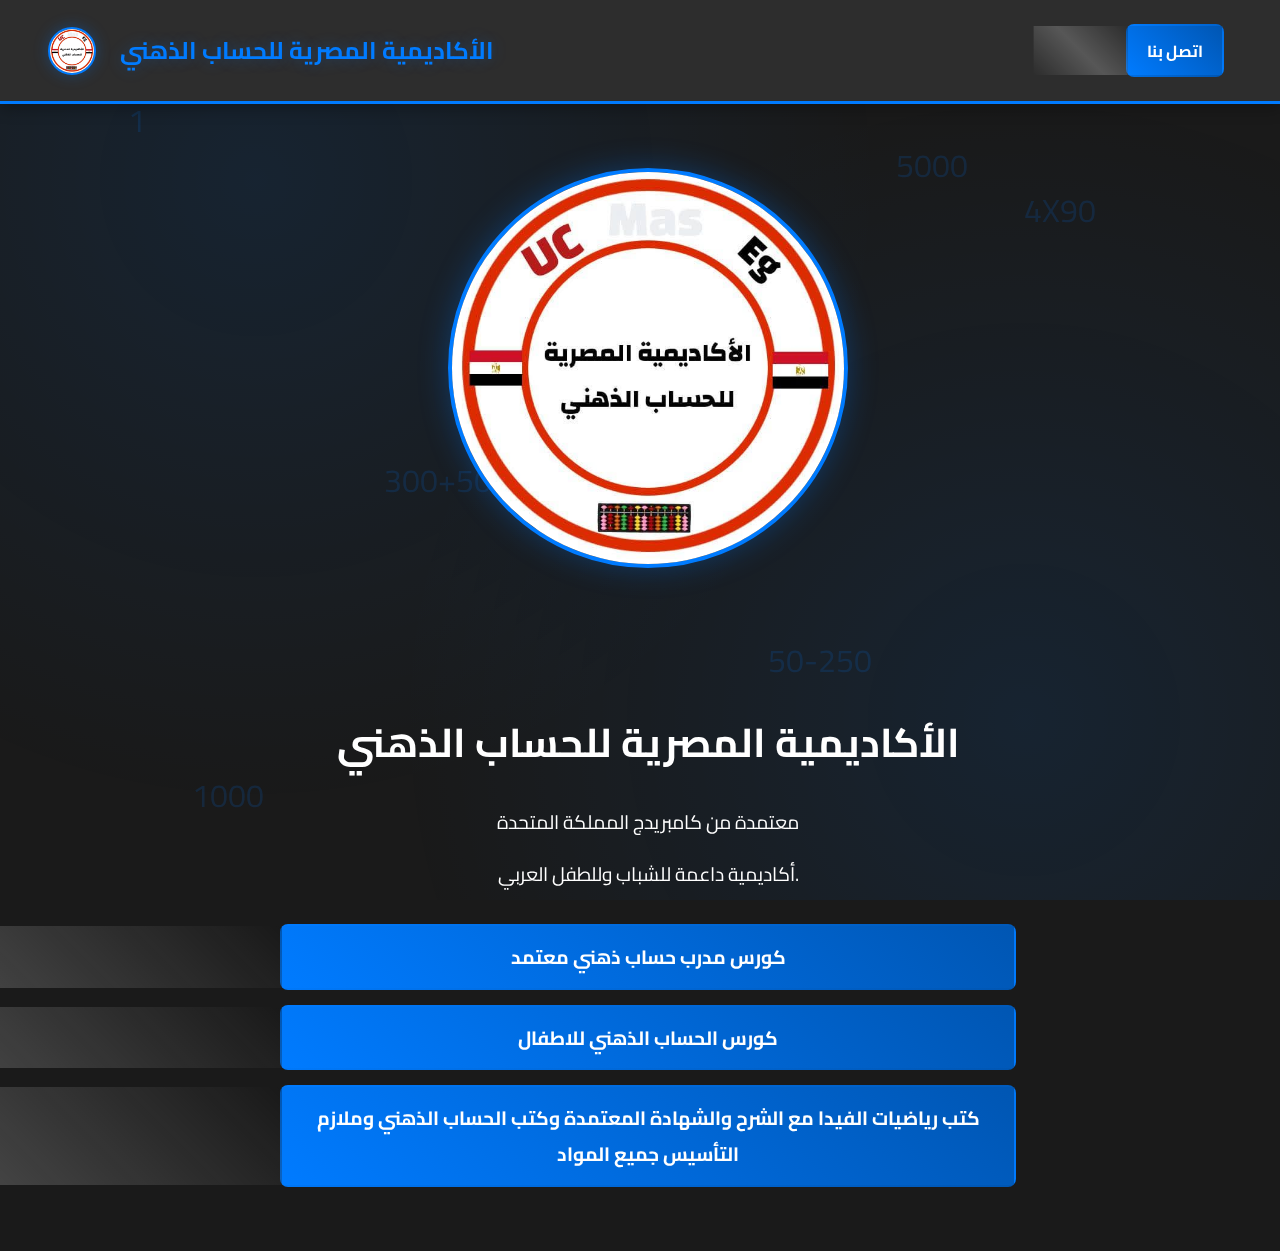
<file: index.html>
<!DOCTYPE html>
<html lang="ar">

    <head>
        <link rel="stylesheet" href="style.css">
        <link href="https://fonts.googleapis.com/css2?family=Cairo:wght@400;700&display=swap" rel="stylesheet">
        <meta charset="UTF-8">
        <meta name="viewport" content="width=device-width, initial-scale=1.0">
        <title> الأكاديمية المصرية للحساب الذهني </title>


<!-- Meta Pixel Code -->
<script>
!function(f,b,e,v,n,t,s)
{if(f.fbq)return;n=f.fbq=function(){n.callMethod?
n.callMethod.apply(n,arguments):n.queue.push(arguments)};
if(!f._fbq)f._fbq=n;n.push=n;n.loaded=!0;n.version='2.0';
n.queue=[];t=b.createElement(e);t.async=!0;
t.src=v;s=b.getElementsByTagName(e)[0];
s.parentNode.insertBefore(t,s)}(window, document,'script',
'https://connect.facebook.net/en_US/fbevents.js');
fbq('init', '1733542340859049');
fbq('track', 'PageView');
</script>
<noscript><img height="1" width="1" style="display:none"
src="https://www.facebook.com/tr?id=1733542340859049&ev=PageView&noscript=1"
/></noscript>
<!-- End Meta Pixel Code -->
        
    </head>

    <body>
        <!-- إضافة العناصر الكيميائية -->
        <div class="chemical-element" style="top: 10%; left: 10%; animation: float 15s infinite;">1</div>
        <div class="chemical-element" style="top: 20%; left: 80%; animation: float 18s infinite;">4X90</div>
        <div class="chemical-element" style="top: 50%; left: 30%; animation: float 20s infinite;">300+500</div>
        <div class="chemical-element" style="top: 70%; left: 60%; animation: float 17s infinite;">50-250</div>
        <div class="chemical-element" style="top: 40%; left: 40%; animation: float 22s infinite;">800</div>
        <div class="chemical-element" style="top: 85%; left: 15%; animation: float 19s infinite;">1000</div>
        <div class="chemical-element" style="top: 15%; left: 70%; animation: float 21s infinite;">5000</div>
        <!-- باقي المحتوى -->

        <nav>
            <div class="logo">
                <img src="logo.jpg" alt="dr kero" width="48" height="48">
                <span>الأكاديمية المصرية للحساب الذهني</span>
            </div>
      
            <a href="https://api.whatsapp.com/send/?phone=%2B201272796287&text&type=phone_number&app_absent=0" class="nav-link">اتصل بنا</a>
        </nav>

        <main>
            <div class="hero-section">
                <div class="teacher-image">
                    <img src="p1.jpg" alt="د\كيرلس ثروت" class="teacher-photo">
                </div>
            </div>

            <div class="content-section">
                <div class="welcome-text">
                    <h1> الأكاديمية المصرية للحساب الذهني </h1>
                    <p>  معتمدة من كامبريدج المملكة المتحدة    </p>
                    <p>أكاديمية داعمة للشباب وللطفل العربي.</p>
                       <p></p>
                 
                 
                </div>
                <a href="courses-page.html" class="page-link pulse" id="link"> كورس مدرب حساب ذهني معتمد  </a>
                <a href="courses-page copy.html" class="page-link pulse" id="link"> كورس الحساب الذهني للاطفال  </a>
                <a href="https://api.whatsapp.com/send/?phone=%2B201272796287&text&type=phone_number&app_absent=0" class="page-link pulse" id="link" >   كتب رياضيات الفيدا مع الشرح والشهادة المعتمدة وكتب الحساب الذهني وملازم التأسيس جميع المواد</a>
            </div>

         
            </div>
        </main>

 

    </body>


</html>
</file>
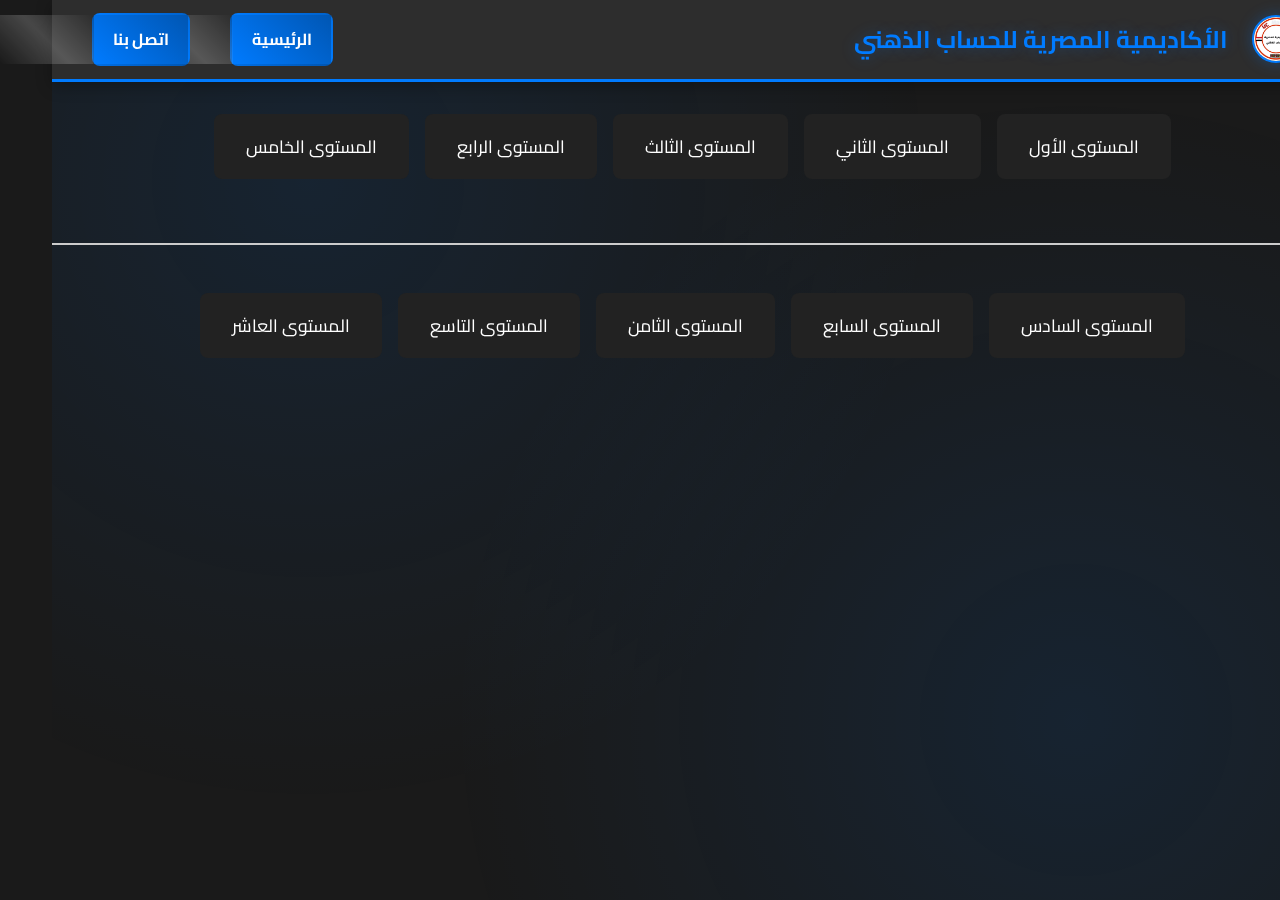
<file: basics-course copy.html>
<!DOCTYPE html>
<html lang="ar" dir="rtl">

    <head>
        <meta charset="UTF-8">
        <meta name="viewport" content="width=device-width, initial-scale=1.0, maximum-scale=1.0, user-scalable=no">
        <title>الأكاديمية المصرية للحساب الذهني</title>
        <link rel="stylesheet" href="style.css">
        <link href="https://fonts.googleapis.com/css2?family=Cairo:wght@400;700&display=swap" rel="stylesheet">

    </head>

    <body>
        <nav class="main-nav">
            <div class="logo">
                <img src="logo.jpg" alt="الأكاديمية المصرية للحساب الذهني" width="64" height="64">
                <span>الأكاديمية المصرية للحساب الذهني</span>
            </div>
            <div class="nav-links">
                <a href="index.html" class="nav-link">الرئيسية</a>

                <a href="https://api.whatsapp.com/send/?phone=%2B201272796287&text&type=phone_number&app_absent=0"
                    class="nav-link">اتصل بنا</a>
            </div>
        </nav>





        <!-- أزرار المستويات -->
        <div class="levels-buttons-container" style="display: flex; flex-wrap: wrap; gap: 1rem; justify-content: center; margin: 2rem 0;">
            <div style="display: flex; gap: 1rem;">
                <button class="level-btn" onclick="location.href='level1.html'">المستوى الأول</button>
                <button class="level-btn" onclick="location.href='level2.html'">المستوى الثاني</button>
            </div>
            <div style="display: flex; gap: 1rem;">
                <button class="level-btn" onclick="location.href='level3.html'">المستوى الثالث</button>
                <button class="level-btn" onclick="location.href='level4.html'">المستوى الرابع</button>
            </div>
            <div style="display: flex; gap: 1rem;">
                <button class="level-btn" onclick="location.href='level5.html'">المستوى الخامس</button>
              
            </div>
            <hr style="width: 100%; border: 1px solid #ccc; margin: 2rem 0;">
            <div style="display: flex; gap: 1rem;">
                  <button class="level-btn" onclick="location.href='level6.html'">المستوى السادس</button>
                <button class="level-btn" onclick="location.href='level7.html'">المستوى السابع</button>
                <button class="level-btn" onclick="location.href='level8.html'">المستوى الثامن</button>
            </div>
            <div style="display: flex; gap: 1rem;">
                <button class="level-btn" onclick="location.href='level9.html'">المستوى التاسع</button>
                <button class="level-btn" onclick="location.href='level10.html'">المستوى العاشر</button>
            </div>
        </div>
        <style>
        .level-btn {
            font-family: 'Cairo', sans-serif;
            font-size: 1.1rem;
            padding: 1rem 2rem;
            background: #222;
            color: #fff;
            border: none;
            border-radius: 8px;
            cursor: pointer;
            transition: background 0.2s;
        }
        .level-btn:hover {
            background: #444;
        }
        .levels-buttons-container > div {
            margin-bottom: 1rem;
        }
        </style>

            </div>
        </div>








        <script src="course.js"></script>
    </body>

</html>
</file>
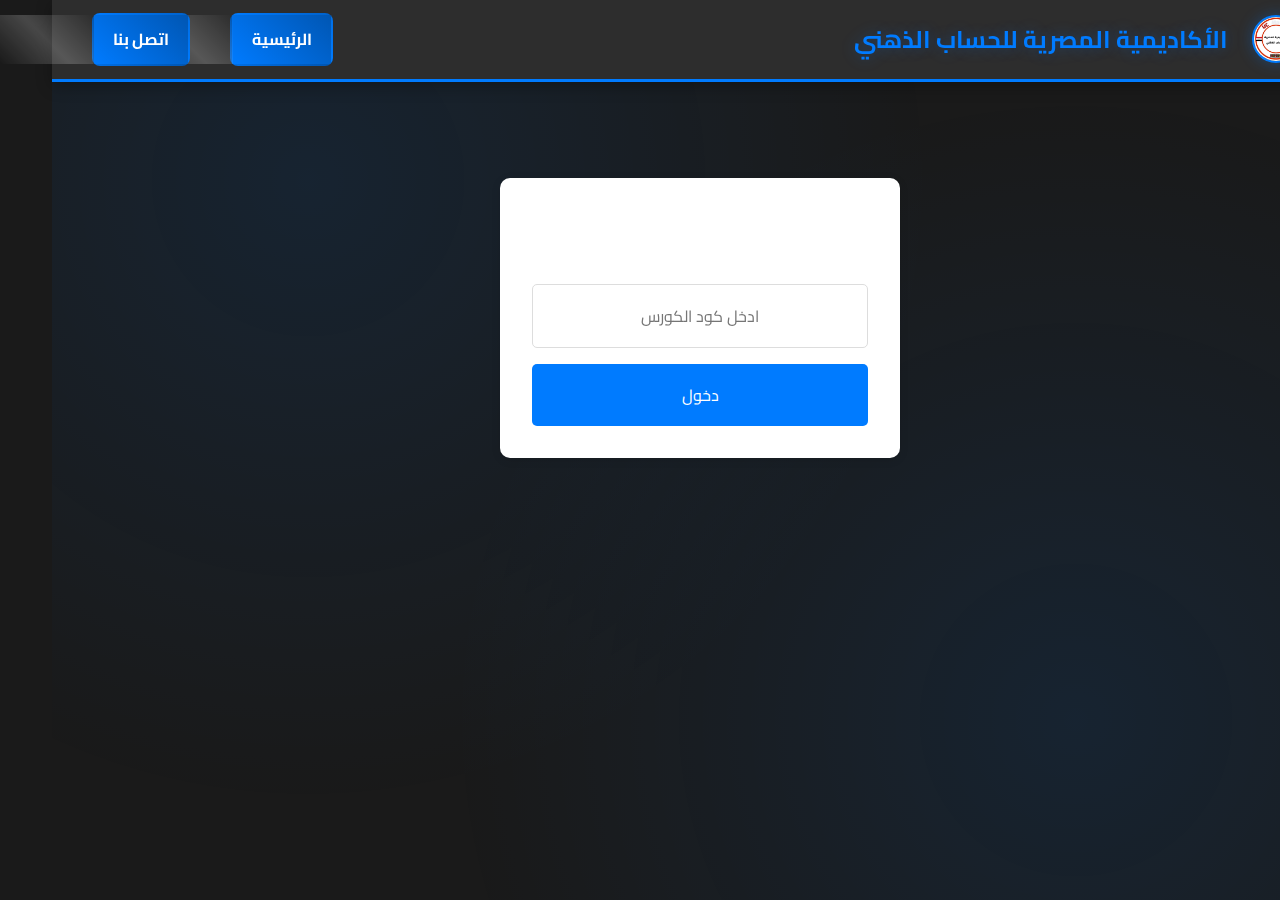
<file: course-login copy 2.html>
<!DOCTYPE html>
<html lang="ar" dir="rtl">

    <head>
        <meta charset="UTF-8">
        <meta name="viewport" content="width=device-width, initial-scale=1.0, maximum-scale=1.0, user-scalable=no">
        <title>   تسجيل الدخول</title>
        <link rel="stylesheet" href="style.css">
        <link href="https://fonts.googleapis.com/css2?family=Cairo:wght@400;700&display=swap" rel="stylesheet">
    </head>

    <body>
        <nav class="main-nav">
            <div class="logo">
                <img src="logo.jpg" alt="الأكاديمية المصرية للحساب الذهني" width="64" height="64">
                <span>الأكاديمية المصرية للحساب الذهني</span>
            </div>
            <div class="nav-links">
              
                <a href="index.html" class="nav-link">الرئيسية</a>
                <a href="https://api.whatsapp.com/send/?phone=%2B201272796287&text&type=phone_number&app_absent=0" class="nav-link">اتصل بنا</a>
            </div>
        </nav>

        <main>
            <div class="login-container">
                <h2>تسجيل الدخول للكورس</h2>
                <form class="course-login-form" onsubmit="return validateCode(event)">
                    <input type="text" id="courseCode" placeholder="ادخل كود الكورس" required>
                    <button type="submit">دخول</button>
                </form>
            </div>
        </main>
<script src="lo copy 2.js"></script>
        

    </body >

</html >
</file>
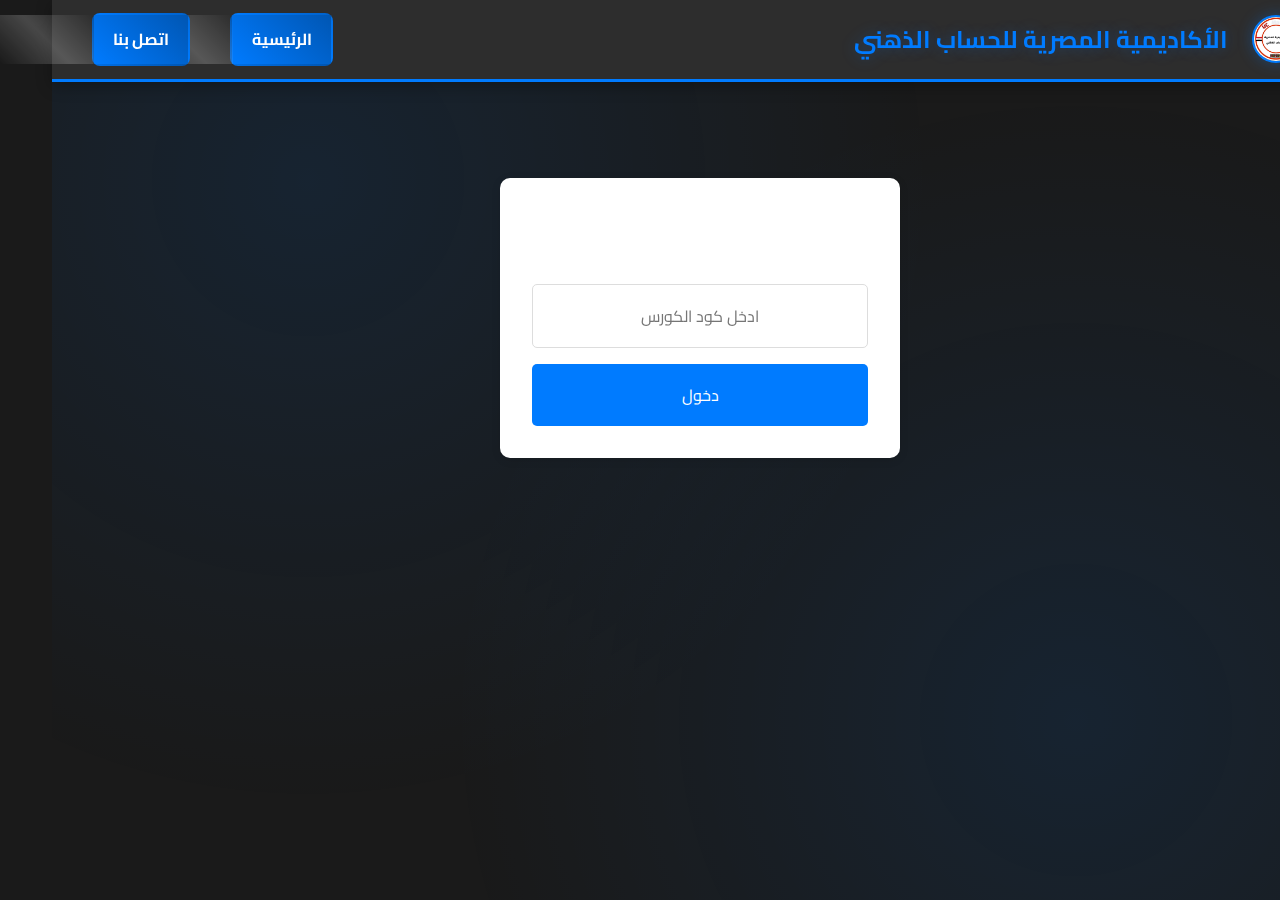
<file: course-login copy.html>
<!DOCTYPE html>
<html lang="ar" dir="rtl">

    <head>
        <meta charset="UTF-8">
        <meta name="viewport" content="width=device-width, initial-scale=1.0, maximum-scale=1.0, user-scalable=no">
        <title>   تسجيل الدخول</title>
        <link rel="stylesheet" href="style.css">
        <link href="https://fonts.googleapis.com/css2?family=Cairo:wght@400;700&display=swap" rel="stylesheet">
    </head>

    <body>
        <nav class="main-nav">
            <div class="logo">
                <img src="logo.jpg" alt="الأكاديمية المصرية للحساب الذهني" width="64" height="64">
                <span>الأكاديمية المصرية للحساب الذهني</span>
            </div>
            <div class="nav-links">
              
                <a href="index.html" class="nav-link">الرئيسية</a>
                <a href="https://api.whatsapp.com/send/?phone=%2B201272796287&text&type=phone_number&app_absent=0" class="nav-link">اتصل بنا</a>
            </div>
        </nav>

        <main>
            <div class="login-container">
                <h2>تسجيل الدخول للكورس</h2>
                <form class="course-login-form" onsubmit="return validateCode(event)">
                    <input type="text" id="courseCode" placeholder="ادخل كود الكورس" required>
                    <button type="submit">دخول</button>
                </form>
            </div>
        </main>
<script src="lo copy.js"></script>
        

    </body >

</html >
</file>
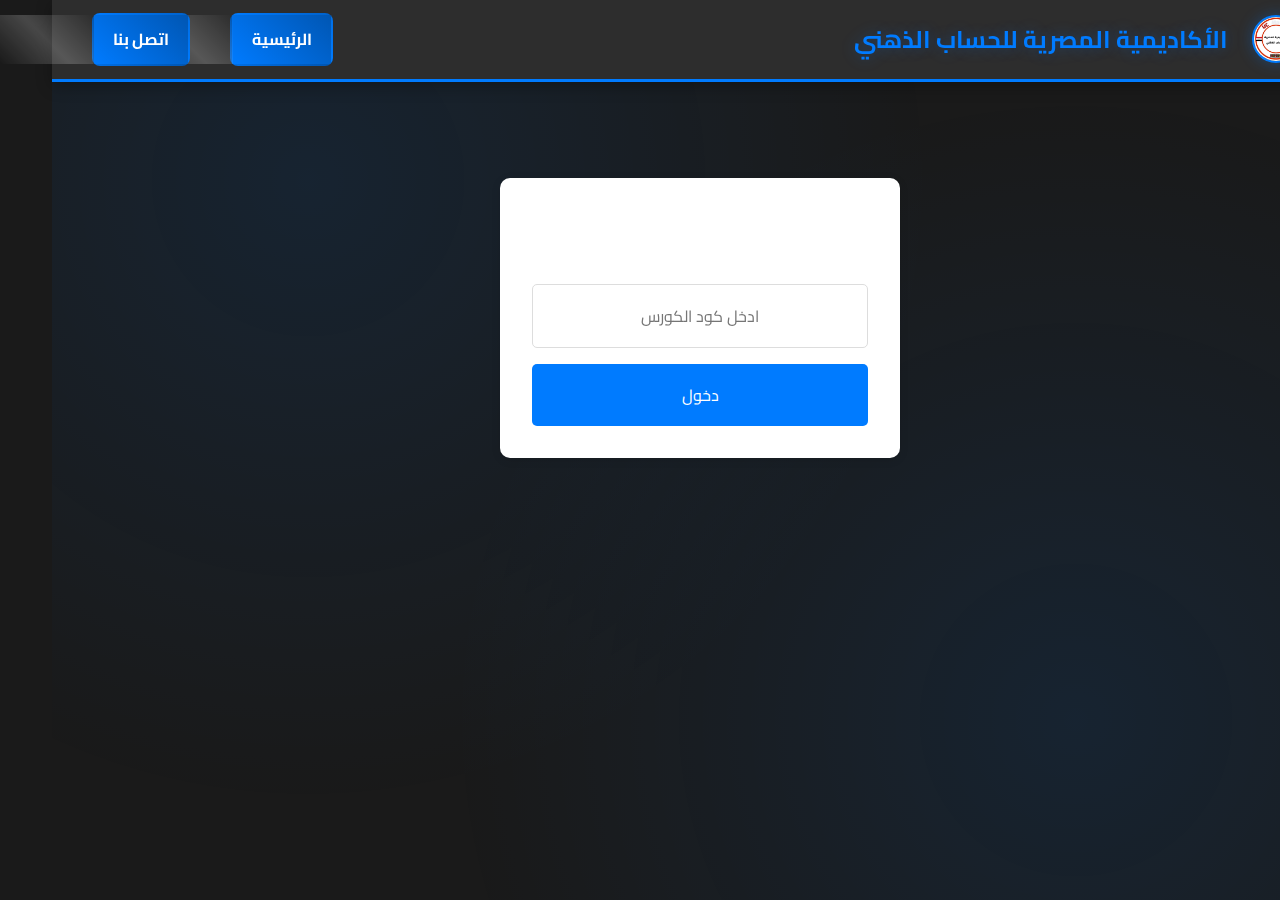
<file: course-login.html>
<!DOCTYPE html>
<html lang="ar" dir="rtl">

    <head>
        <meta charset="UTF-8">
        <meta name="viewport" content="width=device-width, initial-scale=1.0, maximum-scale=1.0, user-scalable=no">
        <title>   تسجيل الدخول</title>
        <link rel="stylesheet" href="style.css">
        <link href="https://fonts.googleapis.com/css2?family=Cairo:wght@400;700&display=swap" rel="stylesheet">
    </head>

    <body>
        <nav class="main-nav">
            <div class="logo">
                <img src="logo.jpg" alt="الأكاديمية المصرية للحساب الذهني" width="64" height="64">
                <span>الأكاديمية المصرية للحساب الذهني</span>
            </div>
            <div class="nav-links">
              
                <a href="index.html" class="nav-link">الرئيسية</a>
                <a href="https://api.whatsapp.com/send/?phone=%2B201272796287&text&type=phone_number&app_absent=0" class="nav-link">اتصل بنا</a>
            </div>
        </nav>

        <main>
            <div class="login-container">
                <h2>تسجيل الدخول للكورس</h2>
                <form class="course-login-form" onsubmit="return validateCode(event)">
                    <input type="text" id="courseCode" placeholder="ادخل كود الكورس" required>
                    <button type="submit">دخول</button>
                </form>
            </div>
        </main>
<script src="lo.js"></script>
        

    </body >

</html >
</file>
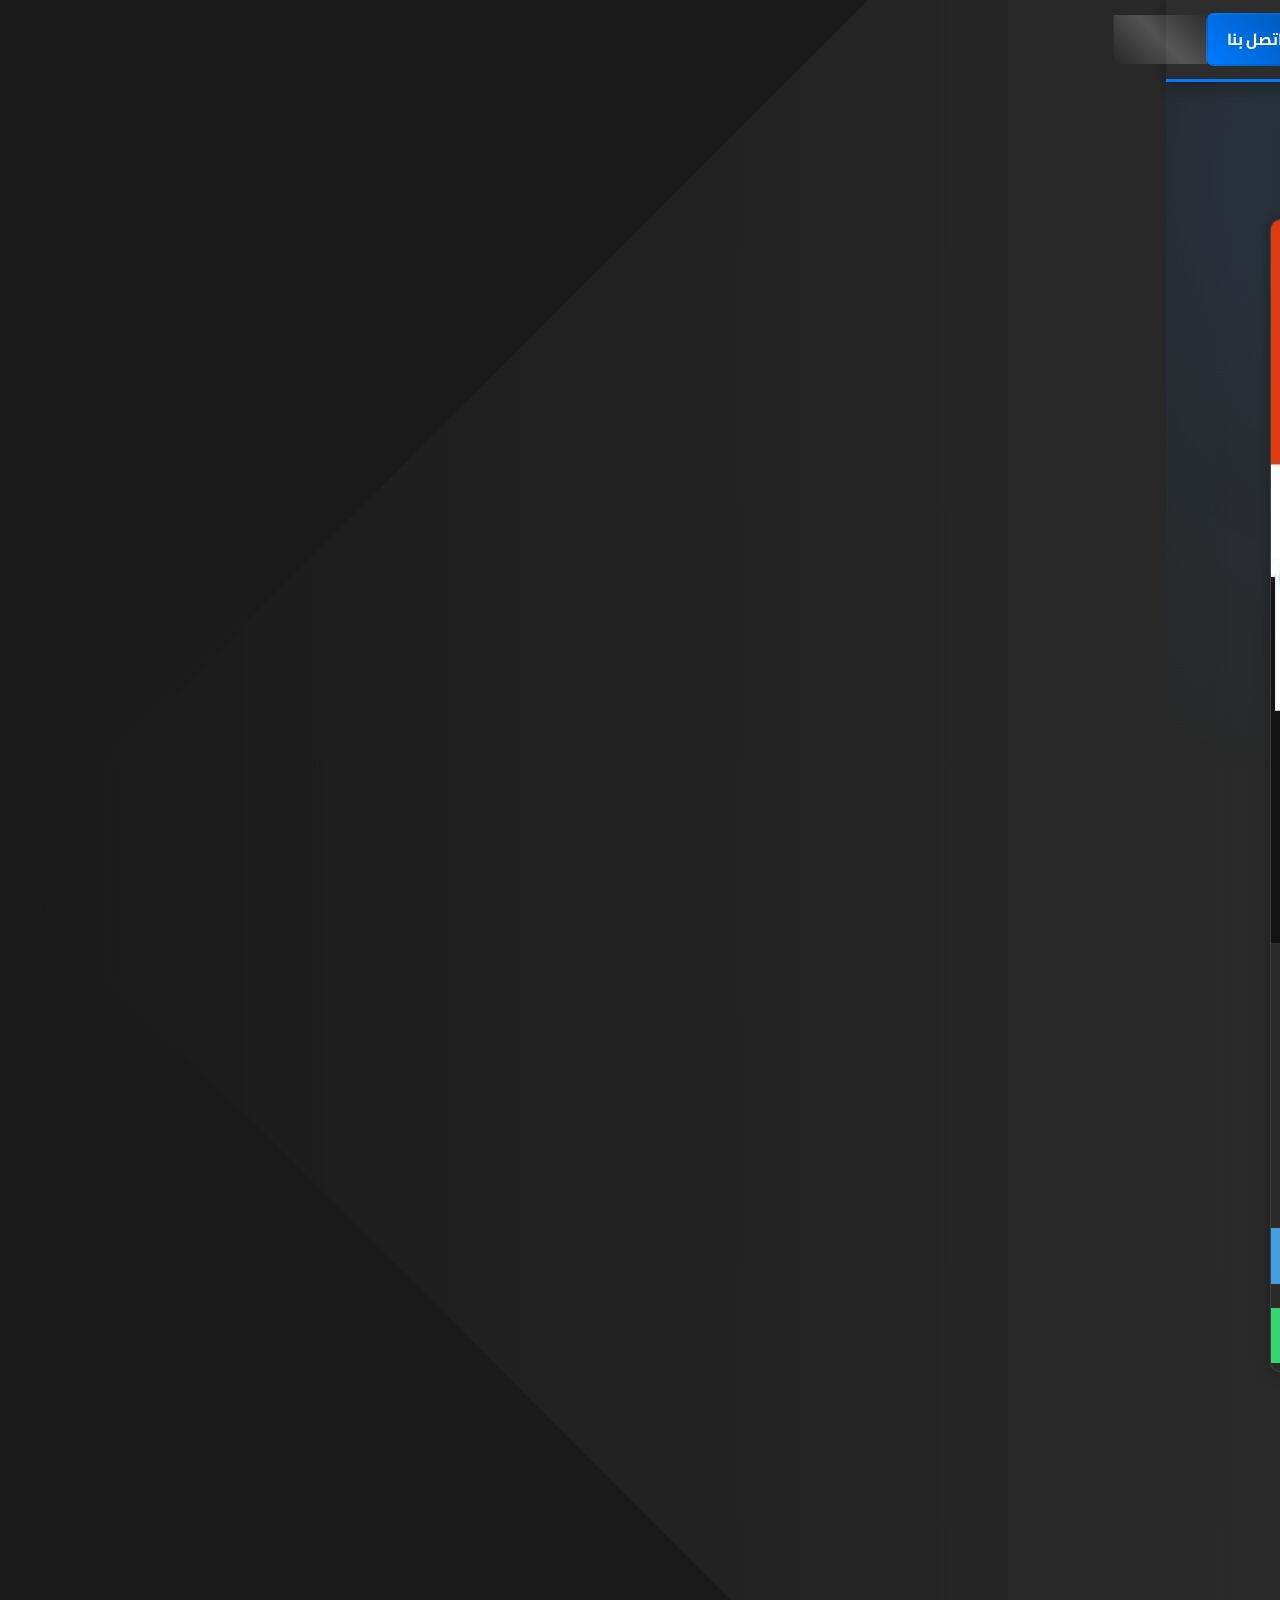
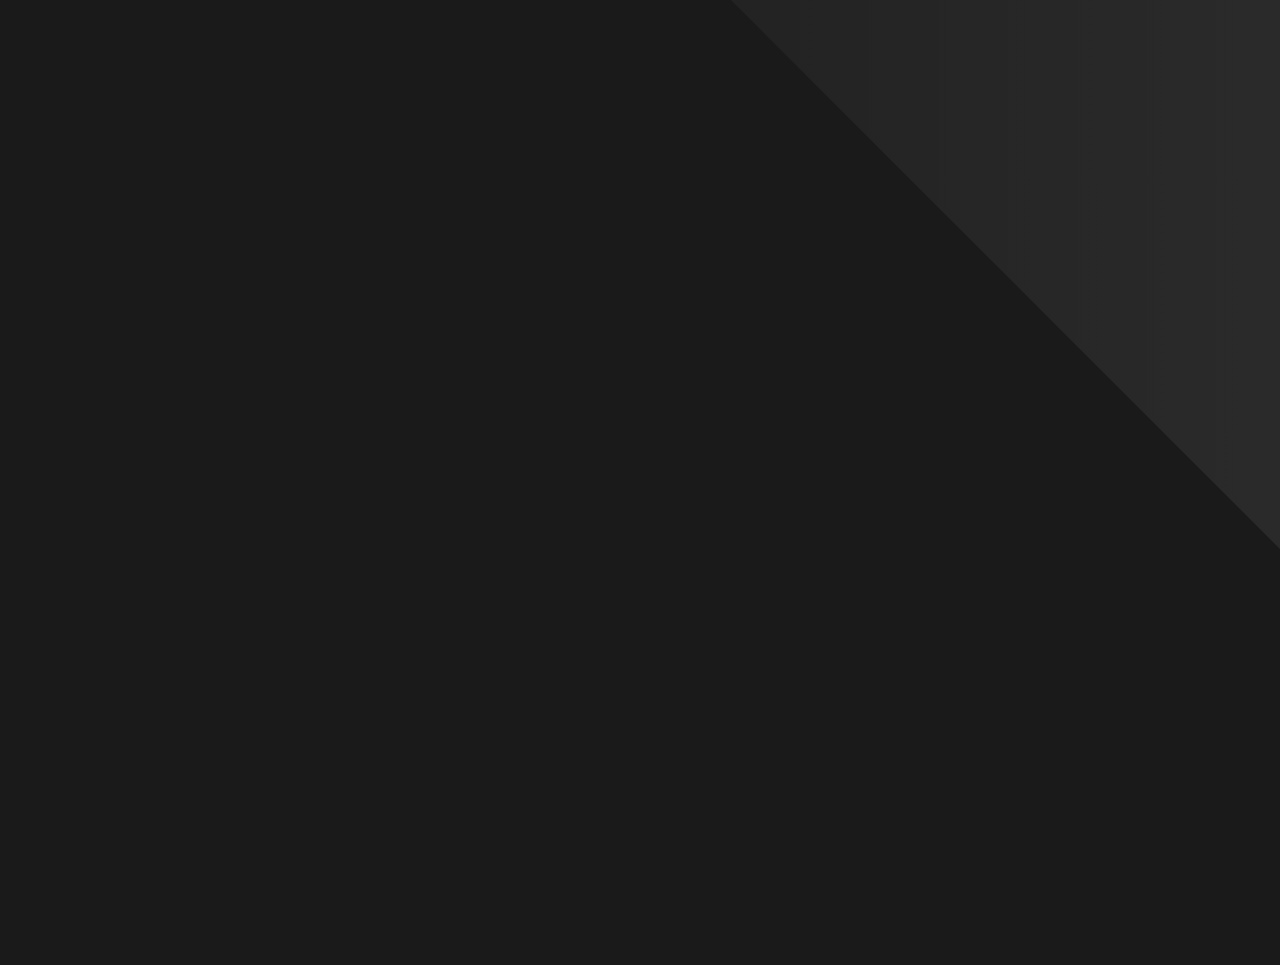
<file: courses-page copy.html>
<!DOCTYPE html>
<html lang="ar" dir="rtl">

    <head>
        <meta charset="UTF-8">
        <meta name="viewport" content="width=device-width, initial-scale=1.0, maximum-scale=1.0, user-scalable=no">
        <title> الأكاديمية المصرية للحساب الذهني</title>
        <link rel="stylesheet" href="style.css">
        <link href="https://fonts.googleapis.com/css2?family=Cairo:wght@400;700&display=swap" rel="stylesheet">
    </head>

    <body>
        <nav class="main-nav">
            <div class="logo">
                <img src="logo.jpg" alt="د. كيرو" width="64" height="64">
                <span>الأكاديمية المصرية للحساب الذهني</span>
            </div>
            <div class="nav-links">
                <a href="index.html" class="nav-link">الرئيسية</a>
                <a href="https://api.whatsapp.com/send/?phone=%2B201272796287&text&type=phone_number&app_absent=0" class="nav-link">اتصل بنا</a>
            </div>
        </nav>

        <main class="container">
            <h1>الكورسات المتاحة</h1>
            <div class="cards-grid">
                <div class="card glow">
                    <img src="photo_2025-05-13_14-18-54.jpg" alt="كورس الكيمياء الأساسي" style="height:auto;">
                    <div class="course-info">
                      

                        <div class="course-meta">

                        </div>
                        <div class="course-description">
                          
                         
                         
                         
                            <ul>
                                <li> <h2> <p>  
                                    افضل كورس حساب ذهني للاطفال للوصول الي نتائج سريعه ذات قيمه</p></h2></li>
                                <li>  <h2><p>لكورس مدعم من الأكاديمية المصرية للحساب الذهنيافضل كورس حساب ذهني</p></h2></li>
                                <li> <h2> <p style="color: red;">للاطفال للوصول الي نتائج سريعه ذات قيمه      </p></h2> </li>
                                
                                <li> <h2>  <p style="color: red;"> لكورس مدعم من الأكاديمية المصرية للحساب الذهني</p></h2></li>
                            </ul>
                        </div>
                    </div>
                    <div class="button-group">
                        <a href="basics-course copy.html" class="cta-button">دخول الكورس</a>
                        <a href="https://api.whatsapp.com/send/?phone=%2B201272796287&text&type=phone_number&app_absent=0" class="cta-button whatsapp"> الاشتراك في الكورس </a>
                    </div>
                </div>
            </div>
        </main>

      
    </body>

</html>
</file>
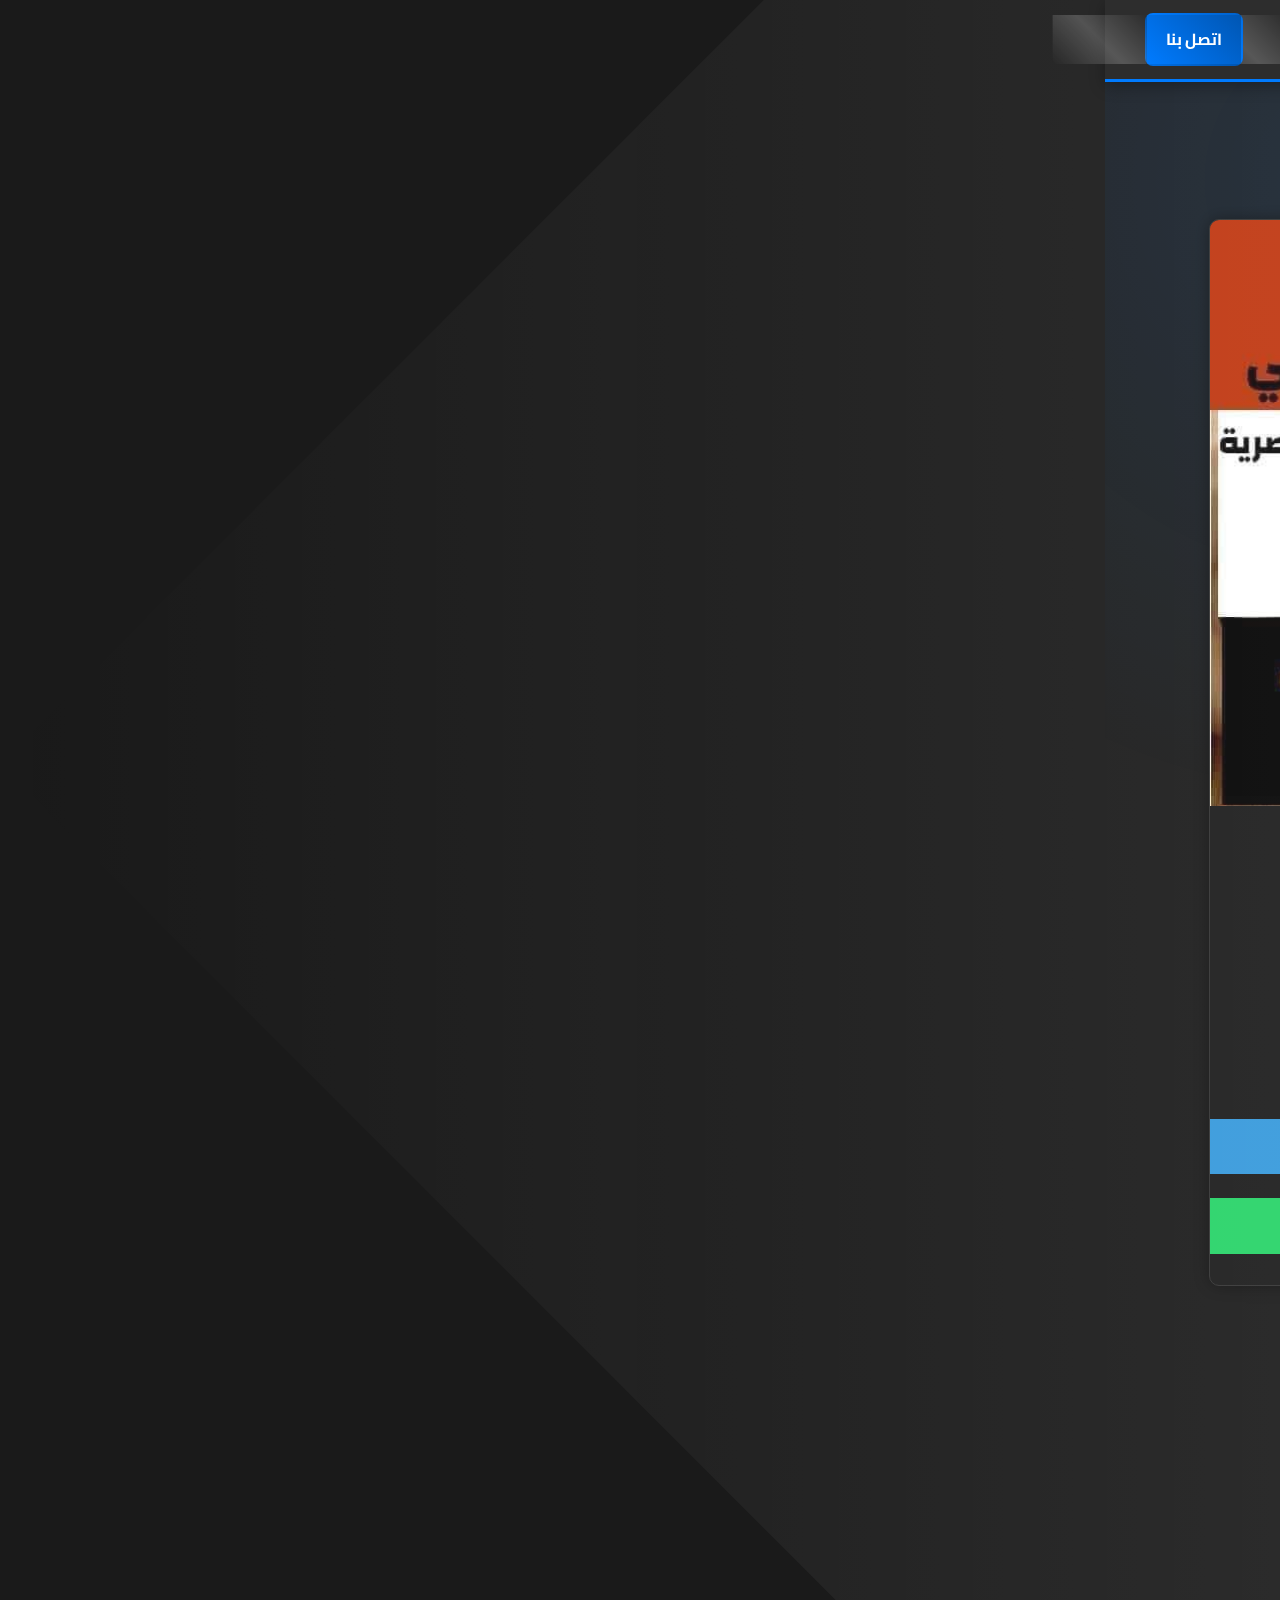
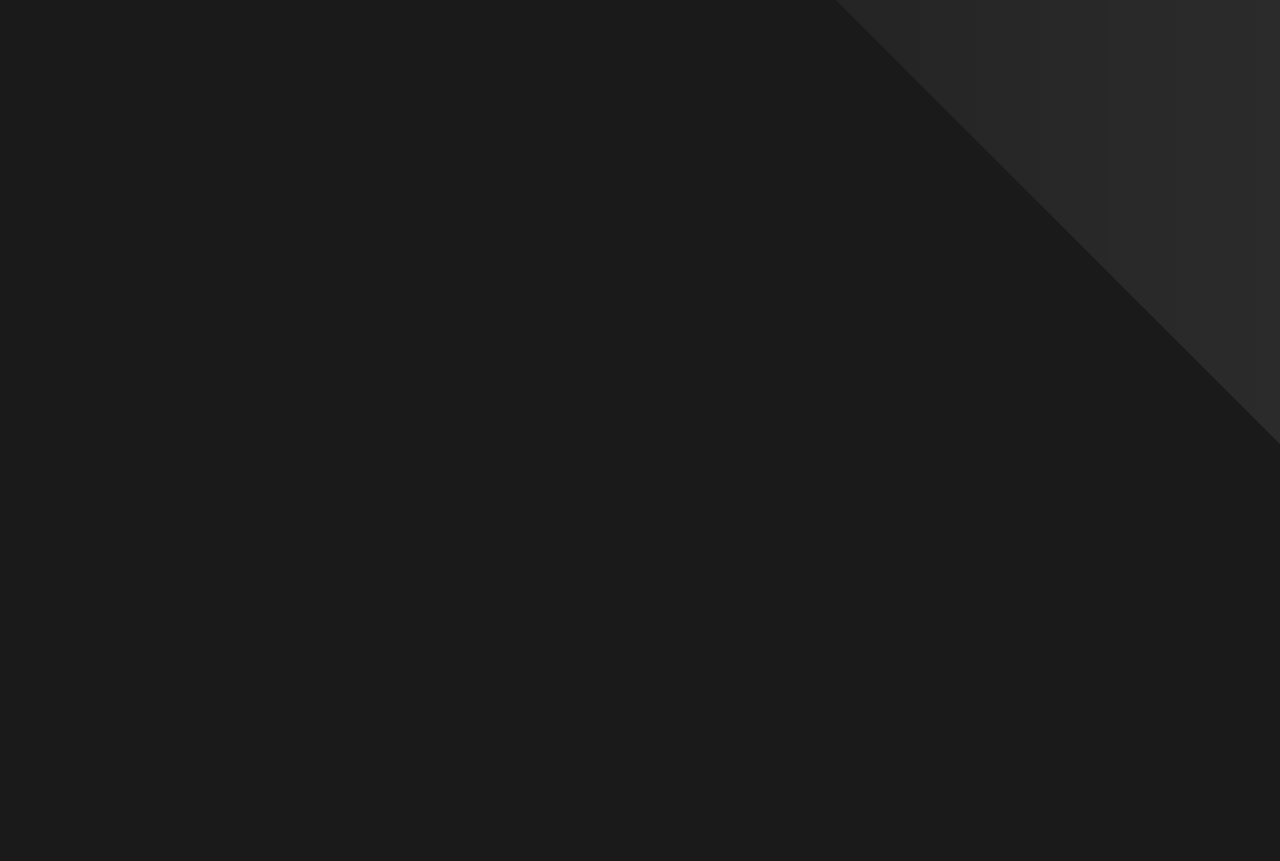
<file: courses-page.html>
<!DOCTYPE html>
<html lang="ar" dir="rtl">

    <head>
        <meta charset="UTF-8">
        <meta name="viewport" content="width=device-width, initial-scale=1.0, maximum-scale=1.0, user-scalable=no">
        <title> الأكاديمية المصرية للحساب الذهني</title>
        <link rel="stylesheet" href="style.css">
        <link href="https://fonts.googleapis.com/css2?family=Cairo:wght@400;700&display=swap" rel="stylesheet">
    </head>

    <body>
        <nav class="main-nav">
            <div class="logo">
                <img src="logo.jpg" alt="د. كيرو" width="64" height="64">
                <span>الأكاديمية المصرية للحساب الذهني</span>
            </div>
            <div class="nav-links">
                <a href="index.html" class="nav-link">الرئيسية</a>
                <a href="contact.html" class="nav-link">اتصل بنا</a>
            </div>
        </nav>

        <main class="container">
            <h1>الكورسات المتاحة</h1>
            <div class="cards-grid">
                <div class="card glow">
                    <img src="WhatsApp Image 2025-05-05 at 12.26.55_5ec664b0.jpg" alt="كورس الكيمياء الأساسي" style="height: 55%;">
                    <div class="course-info">
                      

                        <div class="course-meta">

                        </div>
                        <div class="course-description">
                          
                         
                         
                         
                            <ul>
                                <li> <h2> <p>    افضل كورس للحساب الذهني لضمان فرصة
                                    عمل </p></h2></li>
                                <li>  <h2><p>مدعم من الأكاديمية المصرية للحساب الذهني وجمعية شباب مصر للاستثمار</p></h2></li>
                                <li> <h1> <p style="color: red;"> شهادة معتمدة من الأكاديمية المصرية للحساب الذهني للعمل في اي مكان</p></h1> </li>
                                
                                <li> <h2>  <p style="color: red;"> كارنية عضوية للأكاديمية للعمل بمنهجها</p></h2></li>
                            </ul>
                        </div>
                    </div>
                    <div class="button-group">
                        <a href="course-login.html" class="cta-button">دخول الكورس</a>
                        <a href="https://api.whatsapp.com/send/?phone=%2B201272796287&text&type=phone_number&app_absent=0" class="cta-button whatsapp"> الاشتراك في الكورس </a>
                    </div>
                </div>
            </div>
        </main>

      
    </body>

</html>
</file>
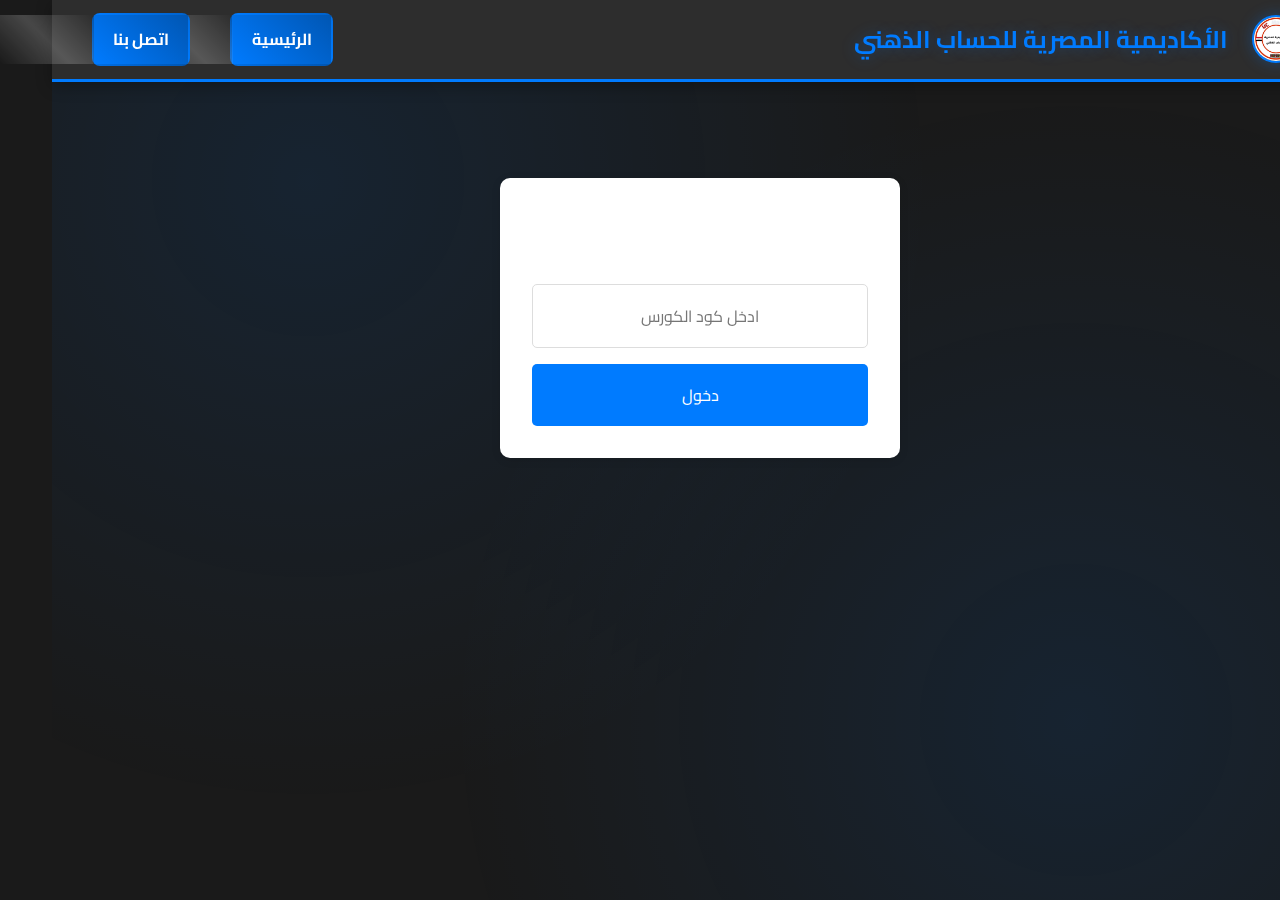
<file: login-1.html>
<!DOCTYPE html>
<html lang="ar" dir="rtl">

    <head>
        <meta charset="UTF-8">
        <meta name="viewport" content="width=device-width, initial-scale=1.0, maximum-scale=1.0, user-scalable=no">
        <title>   تسجيل الدخول</title>
        <link rel="stylesheet" href="style.css">
        <link href="https://fonts.googleapis.com/css2?family=Cairo:wght@400;700&display=swap" rel="stylesheet">
    </head>

    <body>
        <nav class="main-nav">
            <div class="logo">
                <img src="logo.jpg" alt="الأكاديمية المصرية للحساب الذهني" width="64" height="64">
                <span>الأكاديمية المصرية للحساب الذهني</span>
            </div>
            <div class="nav-links">
              
                <a href="index.html" class="nav-link">الرئيسية</a>
                <a href="https://api.whatsapp.com/send/?phone=%2B201272796287&text&type=phone_number&app_absent=0" class="nav-link">اتصل بنا</a>
            </div>
        </nav>

        <main>
            <div class="login-container">
                <h2>تسجيل الدخول للكورس</h2>
                <form class="course-login-form" onsubmit="return validateCode(event)">
                    <input type="text" id="courseCode" placeholder="ادخل كود الكورس" required>
                    <button type="submit">دخول</button>
                </form>
            </div>
        </main>
<script src="login-1.js"></script>
        

    </body >

</html >
</file>
<file: style.css>
:root {
    --primary-color: #007bff;
    --secondary-color: #0056b3;
    --background-dark: #1a1a1a;
    --text-light: #ffffff;
    --card-dark: #2d2d2d;
    --glow-color: rgba(0, 123, 255, 0.3);
}

* {
    margin: 0;
    padding: 0;
    box-sizing: border-box;
    font-family: 'Cairo', sans-serif;
}

/* منع التحريك في الصفحة */
body {
    background-color: var(--background-dark);
    color: var(--text-light);
    min-height: 100vh;
    display: flex;
    flex-direction: column;
    position: static;
    overflow-x: hidden;
    overflow: visible;
    width: 100%;
    height: auto;
}

body::before {
    content: '';
    position: fixed;
    top: 0;
    left: 0;
    width: 100%;
    height: 100%;
    background:
        radial-gradient(circle at 20% 20%, rgba(0, 123, 255, 0.1) 0%, transparent 50%),
        radial-gradient(circle at 80% 80%, rgba(0, 123, 255, 0.1) 0%, transparent 50%);
    z-index: -2;
}

/* إضافة العناصر الكيميائية في الخلفية */
body::after {
    content: '';
    position: fixed;
    inset: 0;
    z-index: -1;
}

@keyframes floatingElements {
    0% {
        transform: rotate(-5deg) translateY(0);
    }

    50% {
        transform: rotate(-5deg) translateY(-10px);
    }

    100% {
        transform: rotate(-5deg) translateY(0);
    }
}

@keyframes backgroundAnimation {
    0% {
        transform: scale(1);
    }

    50% {
        transform: scale(1.1);
    }

    100% {
        transform: scale(1);
    }
}

.animate-pulse {
    animation: pulse 2s infinite;
}

@keyframes pulse {
    0% {
        box-shadow: 0 0 0 0 rgba(0, 123, 255, 0.2);
    }

    70% {
        box-shadow: 0 0 0 5px rgba(0, 123, 255, 0);
    }

    100% {
        box-shadow: 0 0 0 0 rgba(0, 123, 255, 0);
    }
}

.animate-hover {
    transition: all 0.3s ease;
}

.animate-hover:hover {
    transform: translateY(-3px) scale(1.01);
    background: linear-gradient(145deg, var(--card-dark), var(--background-dark));
}

nav {
    background-color: var(--card-dark);
    padding: 1.5rem 3rem;
    box-shadow: 0 4px 15px rgba(0, 0, 0, 0.3);
    display: flex;
    justify-content: space-between;
    align-items: center;
    border-bottom: 3px solid var(--primary-color);
    position: sticky;
    top: 0;
    z-index: 100;
    backdrop-filter: blur(15px);
}

.logo {
    display: flex;
    align-items: center;
    gap: 1.5rem;
    transition: transform 0.3s ease;
}

.logo:hover {
    transform: scale(1.05);
}

.logo img {
    width: 64px;
    height: 64px;
    border-radius: 50%;
    border: 3px solid var(--primary-color);
    box-shadow: 0 0 20px var(--glow-color);
}

.logo span {
    font-size: 2rem;
    font-weight: bold;
    color: var(--primary-color);
    text-shadow: 0 0 15px var(--glow-color);
}

nav a {
    color: var(--text-light);
    text-decoration: none;
    padding: 0.5rem 1rem;
    border-radius: 6px;
    transition: all 0.3s ease;
    position: relative;
    background: linear-gradient(45deg,
            transparent 5%,
            var(--card-dark) 5%);
    border: 1px solid transparent;
}

nav a:hover {
    border-color: var(--primary-color);
    box-shadow: 0 0 15px var(--glow-color);
    transform: translateY(-2px);
}

nav a::after {
    content: '';
    position: absolute;
    bottom: 0;
    left: 0;
    width: 100%;
    height: 2px;
    background: var(--primary-color);
    transform: scaleX(0);
    transition: transform 0.3s ease;
}

nav a:hover::after {
    transform: scaleX(1);
}

/* منع التحريك في الصفحة */
main {
    flex: 1;
    padding: 2rem;
    max-width: 1200px;
    margin: 0 auto;
    width: 100%;
    overflow-y: auto;
    height: calc(100vh - 150px); /* ارتفاع الشاشة ناقص ارتفاع الهيدر والفوتر */
    padding-right: 1rem;
    scrollbar-width: thin;
    scrollbar-color: var(--primary-color) var(--card-dark);
    min-height: calc(100vh - 180px); /* ارتفاع الشاشة ناقص ارتفاع الهيدر والفوتر */
    overflow: visible;
    position: relative;
}

main::-webkit-scrollbar {
    width: 8px;
}

main::-webkit-scrollbar-track {
    background: var(--card-dark);
}

main::-webkit-scrollbar-thumb {
    background-color: var(--primary-color);
    border-radius: 4px;
}

.cards-grid {
    display: grid;
    grid-template-columns: repeat(auto-fit, minmax(300px, 1fr));
    gap: 2rem;
    padding: 2rem;
}

.card {
    background-color: #1a1a1a;
    color: #ffffff;
    border: 1px solid #333;
    border-radius: 10px;
    box-shadow: 0 4px 8px rgba(0, 0, 0, 0.1);
    overflow: hidden;
    transition: transform 0.4s ease-out;
}

.card:hover {
    transform: translateY(-3px);
}

.card img {
    width: 100%;
    height: 200px;
    object-fit: cover;
}

.course-info {
    padding: 1.5rem;
}

.course-info h3 {
    color: #ffffff;
    font-size: 1.2rem;
    margin-bottom: 0.8rem;
}

.course-info p {
    color: #cccccc;
}

.course-meta {
    display: flex;
    flex-wrap: wrap;
    gap: 2rem;
    margin: 1rem 0;
    font-size: 0.8rem;
    color: #666;
}

.course-meta span {
    color: #b3b3b3;
}

.price {
    color: #4CAF50 !important;
}

.cta-button {
    display: inline-block;
    padding: 0.8rem 1.5rem;
    margin: 0.5rem;
    border: none;
    border-radius: 5px;
    background-color: #3498db;
    color: white;
    text-decoration: none;
    cursor: pointer;
    transition: background-color 0.3s ease;
}

.cta-button.whatsapp {
    background-color: #25d366;
}

.cta-button:hover {
    background-color: #2980b9;
}

.cta-button.whatsapp:hover {
    background-color: #128c7e;
}

.card::after {
    content: '';
    position: absolute;
    top: -50%;
    left: -50%;
    width: 200%;
    height: 200%;
    background: linear-gradient(45deg,
            transparent,
            rgba(255, 255, 255, 0.1),
            transparent);
    transform: rotate(45deg);
    animation: shimmer 3s infinite;
}

@keyframes shimmer {
    0% {
        transform: translateX(-100%) rotate(45deg);
        opacity: 0.1;
    }

    100% {
        transform: translateX(100%) rotate(45deg);
        opacity: 0;
    }
}

.glow {
    box-shadow: 0 0 15px rgba(0, 0, 0, 0.5);
}

.glow:hover {
    transform: translateY(-3px);
    box-shadow: 0 0 15px rgba(76, 175, 80, 0.2);
    border-color: var(--primary-color);
}

footer {
    background: var(--card-dark);
    padding: 2rem;
    text-align: center;
    box-shadow: 0 -2px 4px rgba(0, 0, 0, 0.1);
    border-top: 1px solid rgba(255, 255, 255, 0.1);
    position: static;
    width: 100%;
    padding: 1.5rem;
}

/* Remove or comment out the old .welcome-section styles */
/* .welcome-section {
    ...existing code...
} */

.hero-section {
    width: 100%;
    display: flex;
    flex-direction: column;
    justify-content: center;
    align-items: center;
    padding: 2rem;
}

.content-section {
    text-align: center;
    max-width: 800px;
    margin: 0 auto;
    padding: 2rem;
}

.welcome-text {
    margin-bottom: 2rem;
}

@media (max-width: 768px) {
    .hero-section {
        flex-direction: column;
        padding: 1rem;
    }

    .content-section {
        padding: 1rem;
    }
}

.teacher-image {
    text-align: center;
    margin-bottom: 2rem;
}

.content-section .welcome-text {
    text-align: center;
}

.teacher-photo {
    width: 400px;
    height: 400px;
    border-radius: 50%;
    object-fit: cover;
    border: 4px solid var(--primary-color);
    box-shadow: 0 0 30px var(--glow-color);
    margin-bottom: 2rem;
}

.welcome-text h1 {
    font-size: 2.5rem;
    margin-bottom: 1.5rem;
    color: var(--text-light);
}

.welcome-text p {
    font-size: 1.2rem;
    margin-bottom: 1rem;
    color: var(--text-light);
}

.motto {
    font-size: 1.5rem;
    color: var(--primary-color);
    margin-top: 2rem;
}

@media (max-width: 768px) {
    .welcome-section {
        flex-direction: column;
        gap: 2rem;
        text-align: center;
    }

    .teacher-photo {
        width: 300px;
        height: 300px;
    }

    .welcome-text {
        text-align: center;
    }
}

@media (max-width: 768px) {
    .welcome-section {
        flex-direction: column;
        text-align: center;
    }

    .cards-grid {
        grid-template-columns: 1fr;
    }
}

@media (max-width: 768px) {
    .hero-section {
        flex-direction: column;
        padding: 1rem;
    }

    .teacher-image {
        order: 2;
    }

    .content-section .welcome-text {
        order: 1;
        text-align: center;
    }
}

/* تنسيق جديد للروابط وأزرار التنقل */
.nav-link,
.page-link {
    position: relative;
    color: var(--text-light);
    text-decoration: none;
    padding: 0.5rem 1.5rem;
    border-radius: 8px;
    transition: all 0.3s ease;
    background: linear-gradient(45deg,
            var(--primary-color),
            var(--secondary-color));
    border: 2px solid transparent;
    font-weight: bold;
    display: flex;
    justify-content: center;
    align-items: center;
    text-align: center;
}

.nav-link:hover,
.page-link:hover {
    transform: translateY(-2px);
    box-shadow: 0 3px 10px var(--glow-color);
    border-color: var(--primary-color);
}

.nav-link::before,
.page-link::before {
    content: '';
    position: absolute;
    top: 0;
    left: 0;
    width: 100%;
    height: 100%;
    background: linear-gradient(45deg,
            transparent,
            rgba(255, 255, 255, 0.2),
            transparent);
    transform: translateX(-100%);
    transition: transform 0.6s ease;
}

.nav-link:hover::before,
.page-link:hover::before {
    transform: translateX(100%);
}

/* تحديث تنسيق الأزرار في البطاقات */
.card a {
    display: inline-block;
    margin-top: 1rem;
    text-align: center;
    width: 100%;
}

/* تأثير النبض للأزرار */
.pulse-effect {
    animation: pulseButton 2s infinite;
}

@keyframes pulseButton {
    0% {
        transform: scale(1);
    }

    50% {
        transform: scale(1.05);
    }

    100% {
        transform: scale(1);
    }
}

/* تحديث تأثير العناصر الكيميائية */
@keyframes float {
    0% {
        transform: translate(0, 0) rotate(0deg);
    }

    25% {
        transform: translate(100px, -100px) rotate(90deg);
    }

    50% {
        transform: translate(200px, 0) rotate(180deg);
    }

    75% {
        transform: translate(100px, 100px) rotate(270deg);
    }

    100% {
        transform: translate(0, 0) rotate(360deg);
    }
}

.chemical-element {
    position: fixed;
    color: rgba(0, 123, 255, 0.15);
    font-size: 2rem;
    pointer-events: none;
    z-index: -1;
}

/* إضافة العناصر الكيميائية بشكل ديناميكي */
@keyframes element1 {
    0% {
        transform: translate(0, 0) rotate(0deg);
    }

    100% {
        transform: translate(100vw, 100vh) rotate(360deg);
    }
}

@keyframes element2 {
    0% {
        transform: translate(100vw, 0) rotate(0deg);
    }

    100% {
        transform: translate(0, 100vh) rotate(-360deg);
    }
}

.card h2 {
    width: 100%;
    text-align: center;
    margin: 0;
}

.nav-link {
    font-size: 1.2rem;
    padding: 0.8rem 2rem;
    margin: 0 0.5rem;
    border-radius: 12px;
    letter-spacing: 0.5px;
    border: 2px solid transparent;
    background: linear-gradient(45deg,
            var(--primary-color),
            var(--secondary-color));
}

.nav-link:hover {
    transform: translateY(-3px);
    box-shadow: 0 8px 20px var(--glow-color);
    border-color: var(--primary-color);
}

@media (max-width: 768px) {
    nav {
        padding: 1rem;
        flex-direction: column;
        gap: 1rem;
    }

    .logo img {
        width: 48px;
        height: 48px;
    }

    .logo span {
        font-size: 1.5rem;
    }

    .nav-link {
        font-size: 1rem;
        padding: 0.6rem 1.5rem;
    }
}

@media (max-width: 768px) {
    nav {
        padding: 1rem;
        flex-direction: column;
        gap: 1.5rem;
        position: relative;
    }

    .logo {
        margin-bottom: 0.5rem;
    }

    .logo img {
        width: 56px;
        height: 56px;
    }

    .nav-link {
        width: 100%;
        margin: 0.3rem 0;
        padding: 0.8rem;
        font-size: 1.1rem;
    }

    .hero-section {
        padding: 1rem;
    }

    .teacher-photo {
        width: 280px;
        height: 280px;
        margin-bottom: 1.5rem;
    }

    .welcome-text h1 {
        font-size: 2rem;
    }

    .welcome-text p {
        font-size: 1.1rem;
    }

    .cards-grid {
        grid-template-columns: 1fr;
        gap: 1.5rem;
        padding: 0.5rem;
    }

    .card {
        padding: 1.2rem;
    }

    .content-section {
        padding: 1rem;
    }

    .page-link {
        width: 90%;
        margin: 0 auto;
        padding: 0.8rem;
    }

    footer {
        padding: 1.5rem 1rem;
        font-size: 0.9rem;
    }

    .chemical-element {
        font-size: 1.5rem;
    }
}

@media (max-width: 480px) {
    .logo span {
        font-size: 1.5rem;
    }

    .welcome-text h1 {
        font-size: 1.8rem;
    }

    .welcome-text p {
        font-size: 1rem;
    }

    .teacher-photo {
        width: 250px;
        height: 250px;
    }

    .motto {
        font-size: 1.2rem;
    }
}

.course-form {
    max-width: 600px;
    margin: 2rem auto;
    padding: 2rem;
    background: #fff;
    border-radius: 8px;
    box-shadow: 0 2px 4px rgba(0, 0, 0, 0.1);
}

.form-group {
    margin-bottom: 1.5rem;
}

.form-group label {
    display: block;
    margin-bottom: 0.5rem;
    font-weight: bold;
}

.form-group input,
.form-group textarea,
.form-group select {
    width: 100%;
    padding: 0.5rem;
    border: 1px solid #ddd;
    border-radius: 4px;
    font-family: 'Cairo', sans-serif;
}

.form-group textarea {
    resize: vertical;
}

.login-container {
    max-width: 400px;
    margin: 4rem auto;
    padding: 2rem;
    background: #fff;
    border-radius: 10px;
    box-shadow: 0 2px 10px rgba(0, 0, 0, 0.1);
    text-align: center;
}

.course-login-form {
    display: flex;
    flex-direction: column;
    gap: 1rem;
    margin-top: 2rem;
}

.course-login-form input {
    padding: 1rem;
    border: 1px solid #ddd;
    border-radius: 5px;
    font-size: 1rem;
    text-align: center;
    font-family: 'Cairo', sans-serif;
}

.course-login-form button {
    padding: 1rem;
    background: var(--primary-color, #2196F3);
    color: white;
    border: none;
    border-radius: 5px;
    font-size: 1rem;
    cursor: pointer;
    transition: all 0.3s ease;
}

.course-login-form button:hover {
    background: var(--secondary-color, #1976D2);
    transform: translateY(-2px);
}

.course-content {
    max-width: 1200px;
    margin: 2rem auto;
    padding: 0 1rem;
}

.course-sections {
    margin: 2rem 0;
}

.course-section {
    background: white;
    border-radius: 8px;
    padding: 1.5rem;
    margin-bottom: 1.5rem;
    box-shadow: 0 2px 4px rgba(0, 0, 0, 0.1);
}

.lessons {
    display: flex;
    flex-direction: column;
    gap: 1rem;
}

.lesson {
    display: flex;
    justify-content: space-between;
    align-items: center;
    padding: 1rem;
    background: #f8f9fa;
    border-radius: 6px;
    text-decoration: none;
    color: #333;
    transition: background 0.3s ease;
}

.lesson:hover {
    background: #e9ecef;
}

.duration {
    color: #666;
    font-size: 0.9rem;
}

.course-materials {
    background: white;
    border-radius: 8px;
    padding: 1.5rem;
    margin-top: 2rem;
    box-shadow: 0 2px 4px rgba(0, 0, 0, 0.1);
}

.course-materials ul {
    list-style: none;
    padding: 0;
}

.course-materials li {
    margin: 1rem 0;
}

.course-materials a {
    color: #2c974b;
    text-decoration: none;
}

.course-materials a:hover {
    text-decoration: underline;
}

.split-layout {
    display: flex;
    justify-content: space-between;
    gap: 2rem;
    padding: 2rem;
}

.column {
    flex: 1;
}

.dropdown {
    position: relative;
    width: 100%;
}

.dropdown-btn {
    width: 100%;
    padding: 1rem;
    background-color: #f0f0f0;
    border: 1px solid #ddd;
    border-radius: 4px;
    cursor: pointer;
    font-size: 1.1rem;
    text-align: right;
}

.dropdown-content {
    display: none;
    position: absolute;
    top: 100%;
    right: 0;
    width: 100%;
    background-color: var(--background-dark);
    border: 1px solid var(--primary-color);
    border-radius: 4px;
    margin-top: 0.5rem;
    padding: 1rem;
    box-shadow: 0 2px 5px rgba(0, 0, 0, 0.1);
    z-index: 1;
}

/* حذف القاعدة القديمة للـ hover */
/* .dropdown:hover .dropdown-content {
    display: block;
} */

.dropdown-content.show {
    display: block;
}

/* تحسينات القائمة المنسدلة */
.dropdown-content {
    max-height: 0;
    overflow: hidden;
    transition: max-height 0.3s ease-out;
}

.dropdown-content.show {
    display: block;
    max-height: 1000px;
    /* قيمة كبيرة لضمان ظهور كل المحتوى */
}

.arrow {
    display: inline-block;
    margin-right: 8px;
    width: 8px;
    height: 8px;
    border: solid var(--text-light);
    border-width: 0 2px 2px 0;
    padding: 3px;
    transform: rotate(45deg);
    transition: transform 0.3s ease;
}

.arrow.up {
    transform: rotate(-135deg);
}

.dropdown-btn {
    display: flex;
    justify-content: space-between;
    align-items: center;
    padding: 1.2rem;
    width: 100%;
    background: var(--card-dark);
    color: var(--text-light);
    border: 1px solid var(--primary-color);
    border-radius: 8px;
    cursor: pointer;
    font-size: 1.2rem;
    transition: all 0.3s ease;
}

.dropdown-btn:hover {
    background: var(--primary-color);
}

/* تحسين المظهر على الموبايل */
@media (max-width: 768px) {
    .dropdown-btn {
        padding: 1rem;
        font-size: 1.1rem;
    }

    .arrow {
        width: 6px;
        height: 6px;
    }
}

@media (max-width: 768px) {
    .split-layout {
        flex-direction: column;
    }

    .dropdown-content {
        position: static;
    }
}

.dark-theme.dropdown .dropdown-btn {
    background-color: var(--card-dark);
    color: var(--text-light);
    border: 1px solid var(--primary-color);
    padding: 1.2rem;
    font-size: 1.2rem;
    transition: all 0.3s ease;
}

.dark-theme.dropdown .dropdown-content {
    background-color: var(--background-dark);
    border: 1px solid var(--primary-color);
    color: var(--text-light);
}

.dark-theme .lesson {
    background-color: var(--card-dark);
    color: var(--text-light);
    border: 1px solid rgba(255, 255, 255, 0.1);
    padding: 1rem 1.5rem;
    margin: 0.5rem 0;
    transition: all 0.3s ease;
}

.dark-theme .lesson:hover {
    background-color: var(--primary-color);
    transform: translateX(-5px);
}

.materials-list li a {
    color: var(--text-light);
    text-decoration: none;
    padding: 0.8rem;
    display: block;
    transition: all 0.3s ease;
}

.materials-list li a:hover {
    background-color: var(--primary-color);
    border-radius: 4px;
}

.modal {
    display: none;
    position: fixed;
    top: 0;
    left: 0;
    width: 100%;
    height: 100%;
    background-color: rgba(0, 0, 0, 0.9);
    z-index: 1000;
}

.modal-content {
    position: relative;
    width: 90%;
    max-width: 1200px;
    margin: 2% auto;
    padding: 20px;
}

.close-modal {
    position: absolute;
    right: 0;
    top: -40px;
    color: var(--text-light);
    font-size: 2rem;
    cursor: pointer;
}

#videoPlayer {
    width: 100%;
    height: 80vh;
    border: none;
    border-radius: 8px;
    box-shadow: 0 0 20px rgba(0, 123, 255, 0.3);
}

@media (max-width: 768px) {
    .modal-content {
        width: 95%;
        margin: 10% auto;
    }
}

/* Mobile-specific adjustments */
@media (max-width: 768px) {

    /* Navigation */
    nav {
        padding: 0.8rem;
        flex-direction: column;
    }

    .nav-links {
        flex-direction: column;
        width: 100%;
    }

    .nav-link {
        width: 100%;
        margin: 0.3rem 0;
        font-size: 1rem;
        padding: 0.8rem;
    }

    /* Login Container */
    .login-container {
        width: 90%;
        margin: 2rem auto;
        padding: 1.5rem;
    }

    .course-login-form input,
    .course-login-form button {
        padding: 0.8rem;
        font-size: 1rem;
    }

    /* Course Content */
    .split-layout {
        flex-direction: column;
        padding: 1rem;
    }

    .dropdown-content {
        position: static;
        margin-top: 0.5rem;
    }

    .lesson {
        flex-direction: column;
        align-items: flex-start;
        gap: 0.5rem;
    }

    .lesson-title {
        font-size: 0.9rem;
    }

    .duration {
        font-size: 0.8rem;
    }

    /* Modal */
    .modal-content {
        width: 95%;
        margin: 5% auto;
    }

    #videoPlayer {
        height: 50vh;
    }

    .close-modal {
        top: -30px;
        right: 10px;
    }
}

@media (max-width: 480px) {
    .logo img {
        width: 40px;
        height: 40px;
    }

    .logo span {
        font-size: 1.2rem;
    }

    h1,
    h2 {
        font-size: 1.5rem;
    }

    .course-section {
        padding: 1rem;
    }

    .dropdown-btn {
        padding: 0.8rem;
        font-size: 1rem;
    }
}

/* تحسينات جديدة للهاتف المحمول */
@media (max-width: 480px) {
    .cards-grid {
        padding: 0.5rem;
        gap: 1rem;
    }

    .card {
        margin-bottom: 1rem;
    }

    .course-info {
        padding: 1rem;
    }

    .course-info h3 {
        font-size: 1.2rem;
        margin-bottom: 0.5rem;
    }

    .course-description p {
        font-size: 0.9rem;
        margin-bottom: 0.5rem;
    }

    .course-description ul {
        padding-right: 1rem;
    }

    .course-description li {
        font-size: 0.9rem;
        margin-bottom: 0.3rem;
    }

    .button-group {
        flex-direction: column;
        gap: 0.5rem;
    }

    .cta-button {
        width: 100%;
        padding: 0.8rem;
        font-size: 1rem;
        margin: 0.2rem 0;
    }

    .card img {
        height: 180px;
    }
}

@media (max-width: 768px) {
    .container {
        width: 100%;
        padding: 0 1rem;
    }

    .cards-grid {
        display: flex;
        flex-direction: column;
        align-items: center;
        padding: 1rem 0;
        gap: 1.5rem;
    }

    .card {
        width: 100%;
        max-width: 400px;
        margin: 0 auto;
    }

    .course-info {
        text-align: center;
    }

    .mobile-buttons {
        display: flex;
        flex-direction: column;
        align-items: center;
        gap: 0.8rem;
        padding: 1rem;
    }

    .cta-button {
        width: 80%;
        margin: 0;
    }

    h1 {
        text-align: center;
        margin: 1rem 0;
    }

    nav .nav-links {
        display: flex;
        flex-direction: column;
        align-items: center;
        gap: 1rem;
        width: 100%;
    }

    nav .nav-link {
        width: 80%;
        text-align: center;
        margin: 0;
    }
}

@media (max-width: 480px) {
    .card {
        max-width: 320px;
    }

    .cta-button {
        width: 90%;
    }
}

/* تنسيقات قسم الفيديو */
.video-section {
    margin-bottom: 2rem;
    width: 100%;
}

.video-container {
    position: relative;
    padding-bottom: 56.25%;
    /* نسبة 16:9 */
    height: 0;
    overflow: hidden;
    margin-bottom: 1rem;
    background: var(--card-dark);
    border-radius: 12px;
}

.video-container video {
    position: absolute;
    top: 0;
    left: 0;
    width: 100%;
    height: 100%;
    border-radius: 12px;
}

.lessons-section {
    background: var(--card-dark);
    padding: 1rem;
    border-radius: 12px;
}

.lessons-list {
    display: flex;
    flex-direction: column;
    gap: 0.8rem;
}

.lesson {
    background: var(--background-dark);
    padding: 1rem;
    border-radius: 8px;
    color: var(--text-light);
    text-decoration: none;
    transition: background 0.3s ease;
}

.lesson:hover {
    background: var(--primary-color);
}

/* تحسينات للموبايل */
@media (max-width: 768px) {
    .course-content {
        padding: 0.5rem;
    }

    .video-container {
        margin: 0 -0.5rem;
        border-radius: 0;
    }

    .video-container video {
        border-radius: 0;
    }

    .lessons-section {
        margin: 1rem -0.5rem;
        border-radius: 0;
    }

    .lesson {
        padding: 0.8rem;
        font-size: 0.95rem;
    }

    .lesson-title {
        margin-bottom: 0.3rem;
    }
}

/* تنسيقات مشغل الفيديو */
.video-container {
    margin-bottom: 2rem;
    background: var(--card-dark);
    border-radius: 12px;
    overflow: hidden;
    box-shadow: 0 4px 15px rgba(0, 0, 0, 0.3);
}

.video-container video {
    width: 100%;
    height: auto;
    aspect-ratio: 16/9;
    display: block;
}

/* تنسيقات قائمة الدروس */
.lessons-section {
    background: var(--card-dark);
    padding: 1rem;
    border-radius: 12px;
    margin-top: 2rem;
}

.lessons-section h2 {
    color: var(--text-light);
    margin-bottom: 1rem;
    font-size: 1.3rem;
    text-align: center;
}

.lessons-list {
    display: flex;
    flex-direction: column;
    gap: 0.5rem;
}

.lesson {
    background: var(--background-dark);
    padding: 1rem;
    border-radius: 8px;
    color: var(--text-light);
    text-decoration: none;
    transition: all 0.3s ease;
}

.lesson:hover,
.lesson.active {
    background: var(--primary-color);
    transform: translateY(-2px);
    box-shadow: 0 4px 15px rgba(0, 0, 0, 0.3);
}

/* تحسينات للموبايل */
@media (max-width: 768px) {
    .video-container {
        border-radius: 0;
        margin: 0 -1rem;
    }

    .lessons-section {
        border-radius: 0;
        margin: 1rem -1rem;
    }

    .lesson {
        padding: 0.8rem;
        font-size: 0.95rem;
    }
}

/* تنسيقات جديدة لقائمة الدروس */
.lessons-section {
    background: var(--card-dark);
    padding: 1.5rem;
    border-radius: 12px;
    margin-bottom: 2rem;
}

.lessons-list {
    display: grid;
    grid-template-columns: repeat(auto-fill, minmax(250px, 1fr));
    gap: 1rem;
    padding: 1rem 0;
}

.lesson {
    background: var(--background-dark);
    padding: 1rem;
    border-radius: 8px;
    color: var(--text-light);
    text-decoration: none;
    transition: all 0.3s ease;
    text-align: center;
}

.lesson:hover,
.lesson.active {
    background: var(--primary-color);
    transform: translateY(-2px);
}

/* تحسينات للموبايل */
@media (max-width: 768px) {
    .lessons-list {
        grid-template-columns: 1fr;
    }

    .lesson {
        padding: 0.8rem;
        font-size: 0.95rem;
    }

    .video-section {
        margin-top: 1rem;
    }
}

.lessons-list {
    display: grid;
    grid-template-columns: 1fr;
    gap: 1rem;
    padding: 1rem 0;
}

.lesson {
    background: var(--card-dark);
    padding: 1.2rem;
    border-radius: 12px;
    color: var(--text-light);
    text-decoration: none;
    transition: all 0.3s ease;
    text-align: center;
    font-size: 1.1rem;
}

.lesson:hover,
.lesson.active {
    background: var(--primary-color);
    transform: translateY(-2px);
    box-shadow: 0 4px 15px rgba(0, 0, 0, 0.3);
}

@media (max-width: 768px) {
    .lesson {
        padding: 1rem;
        font-size: 1rem;
    }
}

/* تنسيقات قسم الملحقات */
.materials-section {
    background: var(--card-dark);
    padding: 1.5rem;
    border-radius: 12px;
    margin-top: 2rem;
}

.materials-section h2 {
    color: var(--text-light);
    text-align: center;
    margin-bottom: 1.5rem;
    font-size: 1.4rem;
}

.materials-grid {
    display: grid;
    grid-template-columns: repeat(auto-fit, minmax(200px, 1fr));
    gap: 1rem;
    padding: 1rem 0;
}

.material-item {
    background: var (--background-dark);
    padding: 1.2rem;
    border-radius: 8px;
    color: var(--text-light);
    text-decoration: none;
    text-align: center;
    transition: all 0.3s ease;
    display: flex;
    flex-direction: column;
    align-items: center;
    gap: 0.8rem;
}

.material-item:hover {
    background: var(--primary-color);
    transform: translateY(-3px);
    box-shadow: 0 4px 15px rgba(0, 0, 0, 0.3);
}

.material-icon {
    width: 40px;
    height: 40px;
    background-size: contain;
    background-repeat: no-repeat;
    background-position: center;
}

.material-icon.pdf {
    background-image: url('icons/pdf.png');
}

/* تحسينات للموبايل */
@media (max-width: 768px) {
    .materials-grid {
        grid-template-columns: 1fr;
    }

    .material-item {
        padding: 1rem;
        font-size: 0.95rem;
    }
}

/* تنسيقات القوائم المنسدلة */
.dropdowns-container {
    display: flex;
    flex-direction: column;
    gap: 1rem;
    margin: 2rem 0;
}

.dropdown {
    position: relative;
    width: 100%;
}

.dropdown-btn {
    width: 100%;
    padding: 1.2rem;
    background-color: var(--card-dark);
    color: var(--text-light);
    border: 1px solid var(--primary-color);
    border-radius: 8px;
    cursor: pointer;
    font-size: 1.2rem;
    text-align: right;
    display: flex;
    justify-content: space-between;
    align-items: center;
    transition: all 0.3s ease;
}

.dropdown-btn:hover {
    background-color: var(--primary-color);
}

.arrow {
    border: solid var(--text-light);
    border-width: 0 2px 2px 0;
    display: inline-block;
    padding: 3px;
    transform: rotate(45deg);
    transition: transform 0.3s ease;
}

.dropdown-content.show + .dropdown-btn .arrow {
    transform: rotate(-135deg);
}

.dropdown-content {
    display: none;
    width: 100%;
    background-color: var(--background-dark);
    border: 1px solid var(--primary-color);
    border-radius: 8px;
    margin-top: 0.5rem;
    padding: 1rem;
    box-shadow: 0 4px 15px rgba(0, 0, 0, 0.3);
}

.dropdown-content.show {
    display: block;
}

/* تحسينات للموبايل */
@media (max-width: 768px) {
    .dropdowns-container {
        margin: 1rem 0;
    }

    .dropdown-btn {
        padding: 1rem;
        font-size: 1.1rem;
    }

    .dropdown-content {
        padding: 0.8rem;
    }
}

.video-number {
    background: var(--card-dark);
    color: var(--text-light);
    padding: 0.8rem 1.5rem;
    border-radius: 8px;
    margin-bottom: 1rem;
    text-align: center;
    font-size: 1.2rem;
    border: 1px solid var(--primary-color);
    box-shadow: 0 0 15px var(--glow-color);
}

.video-number span {
    color: var(--primary-color);
    font-weight: bold;
    font-size: 1.3rem;
    margin-right: 0.5rem;
}

/* تحديث تنسيقات القوائم المنسدلة */
.dropdown-content {
    display: none;
    opacity: 0;
    transform: translateY(-10px);
    transition: all 0.3s ease;
}

.dropdown-content.show {
    display: block;
    opacity: 1;
    transform: translateY(0);
}

.arrow {
    width: 10px;
    height: 10px;
    border-right: 2px solid var(--text-light);
    border-bottom: 2px solid var(--text-light);
    transform: rotate(45deg);
    transition: transform 0.3s ease;
    display: inline-block;
    margin-right: 10px;
}

.arrow.up {
    transform: rotate(-135deg);
}

.dropdown-btn {
    display: flex;
    justify-content: space-between;
    align-items: center;
    width: 100%;
    padding: 1rem 1.5rem;
    margin-bottom: 0.5rem;
    cursor: pointer;
    border: none;
    border-radius: 8px;
    background: var(--card-dark);
    color: var(--text-light);
    font-size: 1.1rem;
    transition: all 0.3s ease;
}

.dropdown-btn:hover {
    background: var(--primary-color);
}

.main-nav {
    background: var(--card-dark);
    padding: 0.8rem 2rem;
    box-shadow: 0 4px 15px rgba(0, 0, 0, 0.3);
    display: flex;
    justify-content: space-between;
    align-items: center;
    position: static;
    width: 100%;
    z-index: 100;
    border-bottom: 3px solid var(--primary-color);
}

.nav-links {
    display: flex;
    gap: 1.5rem;
    align-items: center;
}

.nav-link {
    color: var(--text-light);
    text-decoration: none;
    padding: 0.8rem 1.5rem;
    border-radius: 8px;
    background: linear-gradient(45deg, var(--primary-color), var(--secondary-color));
    border: 2px solid transparent;
    font-weight: bold;
    transition: all 0.3s ease;
}

.nav-link:hover {
    transform: translateY(-2px);
    box-shadow: 0 0 20px var(--glow-color);
    border-color: var(--primary-color);
}

/* تحسينات للموبايل */
@media (max-width: 768px) {
    .main-nav {
        flex-direction: column;
        padding: 1rem;
        gap: 1rem;
    }

    .nav-links {
        flex-direction: column;
        width: 100%;
    }

    .nav-link {
        width: 100%;
        text-align: center;
        padding: 0.7rem;
        font-size: 1rem;
    }
}

.main-nav {
    background: var(--card-dark);
    padding: 0.8rem 2rem;
    box-shadow: 0 4px 15px rgba(0, 0, 0, 0.3);
    display: flex;
    justify-content: space-between;
    align-items: center;
    position: static;
    width: 100%;
    z-index: 100;
    border-bottom: 3px solid var(--primary-color);
}

.logo img {
    width: 48px;
    height: 48px;
    border-radius: 50%;
    border: 2px solid var(--primary-color);
    box-shadow: 0 0 15px var(--glow-color);
}

.logo span {
    font-size: 1.5rem;
}

.nav-link {
    padding: 0.6rem 1.2rem;
    font-size: 1rem;
}

@media (max-width: 768px) {
    .main-nav {
        padding: 0.6rem 1rem;
    }

    .logo img {
        width: 40px;
        height: 40px;
    }

    .logo span {
        font-size: 1.2rem;
    }

    .nav-links {
        gap: 0.8rem;
    }

    .nav-link {
        padding: 0.5rem 1rem;
        font-size: 0.9rem;
    }
}

h1 {
    font-size: 1.8rem;
    margin-bottom: 1.2rem;
}

h2 {
    font-size: 1.5rem;
    margin-bottom: 1rem;
}

h3 {
    font-size: 1.3rem;
    margin-bottom: 0.8rem;
}

.login-container h2 {
    font-size: 1.4rem;
    margin-bottom: 1rem;
}

.course-info h3 {
    font-size: 1.2rem;
    margin-bottom: 0.8rem;
}

@media (max-width: 768px) {
    h1 {
        font-size: 1.6rem;
    }
    
    h2 {
        font-size: 1.3rem;
    }
    
    h3 {
        font-size: 1.1rem;
    }
    
    .login-container h2 {
        font-size: 1.2rem;
    }
}
#link{

margin-top: 15px;    
    text-align: center;
    font-size: 1.2rem;
    color: var(--text-light);
    text-decoration: none;
    padding: 0.8rem 1.5rem;
    border-radius: 8px;
    background: linear-gradient(45deg, var(--primary-color), var(--secondary-color));
    border: 2px solid transparent;
    font-weight: bold;
    transition: all 0.3s ease;



    
}
</file>
